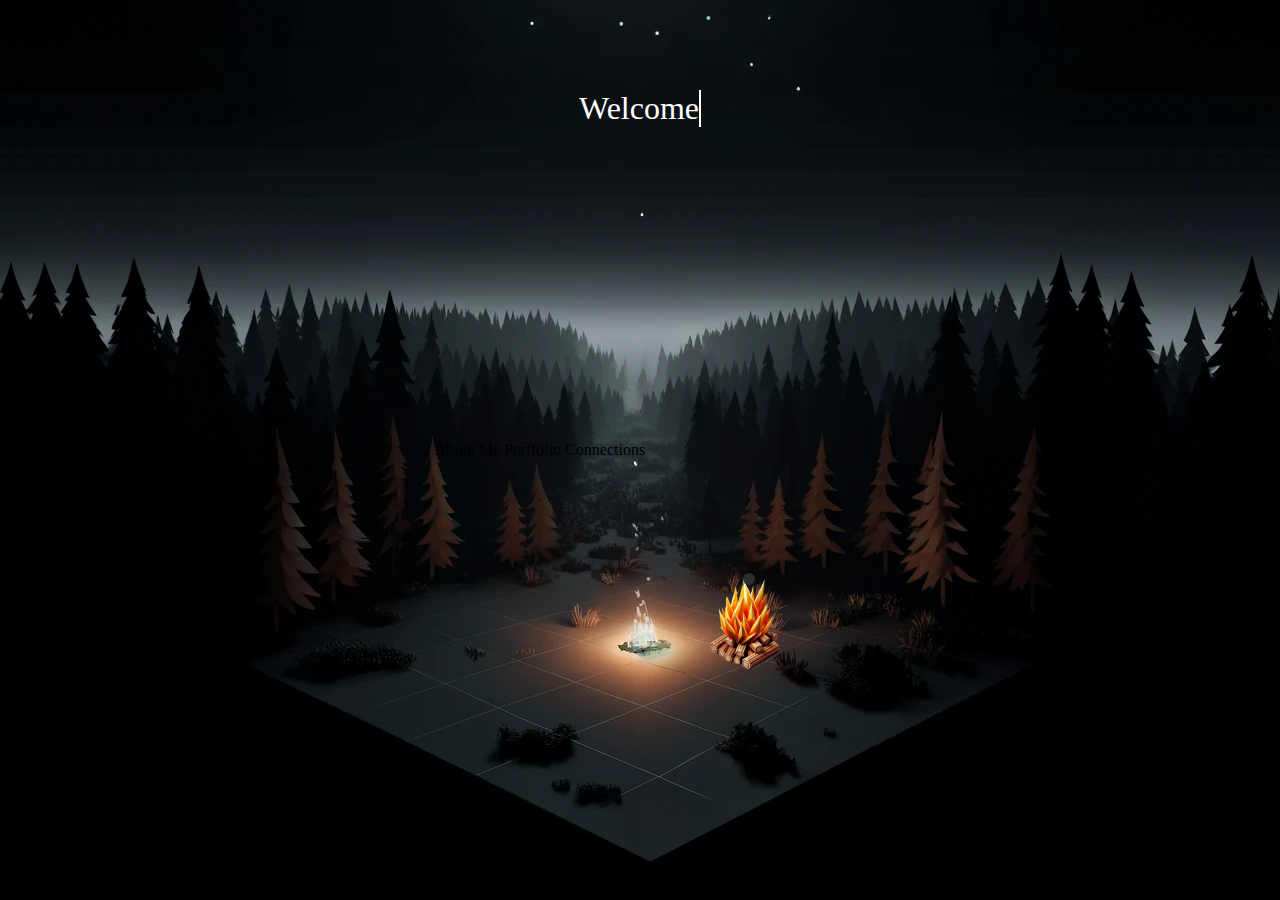
<file: index.html>
<!DOCTYPE html>
<html lang="en">
  <head>
    <meta charset="UTF-8" />
    <meta name="viewport" content="width=device-width, initial-scale=1.0" />
    <title>PeaceFire</title>
    <link rel="stylesheet" href="styles.css" />
    <link rel="preconnect" href="https://fonts.googleapis.com" />
    <link rel="preconnect" href="https://fonts.gstatic.com" crossorigin />
    <link
      href="https://fonts.googleapis.com/css2?family=Josefin+Sans:ital,wght@0,100..700;1,100..700&display=swap"
      rel="stylesheet"
    />
    <link
      rel="stylesheet"
      href="https://fonts.googleapis.com/css2?family=Comic+Neue&display=swap"
    />
  </head>
  <body>
    <div class="permanent-text">
      <span class="left-text">About Me</span>
      <span class="center-text">Portfolio</span>
      <span class="right-text">Connections</span>
    </div>
    <div class="text-container" id="textContainer">
      <span class="typing-text" data-text="Welcome to the Campfire"></span>
      <span class="typing-text" data-text="Enjoy the Serenity"></span>
      <span class="typing-text" data-text="Feel the Warmth"></span>
      <span class="typing-text" data-text="There can always be Peace"></span>
      <span class="typing-text" data-text="Find Tranquility in Life"></span>
      <span class="typing-text" data-text="Enjoy the little moments"></span>
      <span
        class="typing-text"
        data-text="There is always a Bright Side"
      ></span>
      <span class="typing-text" data-text="Travel to new Horizons"></span>
    </div>
    <div class="campfire">
      <div class="pileOfLogs"></div>
      <div class="fire"></div>
    </div>
    <div class="fade-text-container">
      <span id="fadeText" class="fade-text"></span>
    </div>
    <script src="script.js"></script>
  </body>
</html>
</file>
<file: styles.css>
/* Ensure the body and html elements fill the entire viewport, with a centered background image and no margin or padding */
body, html {
    position: relative;
    margin: 0;
    padding: 0;
    width: 100%;
    height: 100%;
    background: url('pictures/coolback.webp') no-repeat center center;
    background-color: black;
    display: flex;
    justify-content: center;
    align-items: center;
    overflow: hidden;
}

/* Style for the container holding the text, positioning it at the top center */
.text-container {
    position: absolute;
    top: 10%;
    width: 100%;
    text-align: center;
    color: white;
    font-size: 2em;
    z-index: 10; /* Ensure the text is above other elements */
}

/* Style for the text that will be typed out, with a blinking caret */
.typing-text {
    display: none; /* Initially hide all text elements */
    border-right: 2px solid white; /* Blinking caret */
    white-space: nowrap; /* Prevent text from wrapping */
    overflow: hidden; /* Hide overflow */
    animation: blink-caret 0.75s step-end infinite; /* Blinking caret animation */
}

/* Style for the campfire container, positioning it in the center */
.campfire {
    position: relative;
    width: 200px;
    height: 200px;
    display: flex;
    justify-content: center;
    align-items: center;
}

/* Style for the pile of logs, including size, background image, and filter effects */
.pileOfLogs {
    width: 35%;
    height: 35%;
    background: url('pictures/finalog.png') no-repeat center center;
    background-size: contain;
    filter: contrast(120%) brightness(90%);
    margin-bottom: -370px; /* Adjust positioning */
}

/* Style for the fire, including size, background image, and flicker animation */
.fire {
    position: absolute;
    width: 35%;
    height: 35%;
    background: url('pictures/fire.png') no-repeat center center;
    background-size: contain;
    animation: flicker 3s infinite; /* Fire flicker animation */
    margin-bottom: -320px; /* Adjust positioning */
}

/* Style for the smoke, including size, background color, and rise animation */
.smoke {
    position: absolute;
    background-color: rgba(0, 0, 0, 1);
    border-radius: 50%; /* Make the smoke circular */
    animation: rise 4s linear forwards; /* Smoke rise animation */
}

/* Keyframe animation for the fire flicker effect */
@keyframes flicker {
    0%, 100% { opacity: 0.7; }
    50% { opacity: 1.0; }
}

/* Keyframe animation for the smoke rising effect */
@keyframes rise {
    0% {
        transform: translateX(-50%) scale(var(--scale));
        opacity: 1;
    }
    100% {
        transform: translateX(calc(-50% + var(--swivel))) translateY(-800px) scale(0.2);
        opacity: 0;
    }
}

/* Keyframe animation for typing effect, increasing the width of the text */
@keyframes typing {
    from { width: 0; }
    to { width: 100%; }
}

/* Keyframe animation for the blinking caret effect */
@keyframes blink-caret {
    from, to { border-color: transparent; }
    50% { border-color: white; }
}

/* Keyframe animation for the fade-out effect, decreasing the opacity of the text */
@keyframes fade-out {
    from { opacity: 1; }
    to { opacity: 0; }
}
</file>
